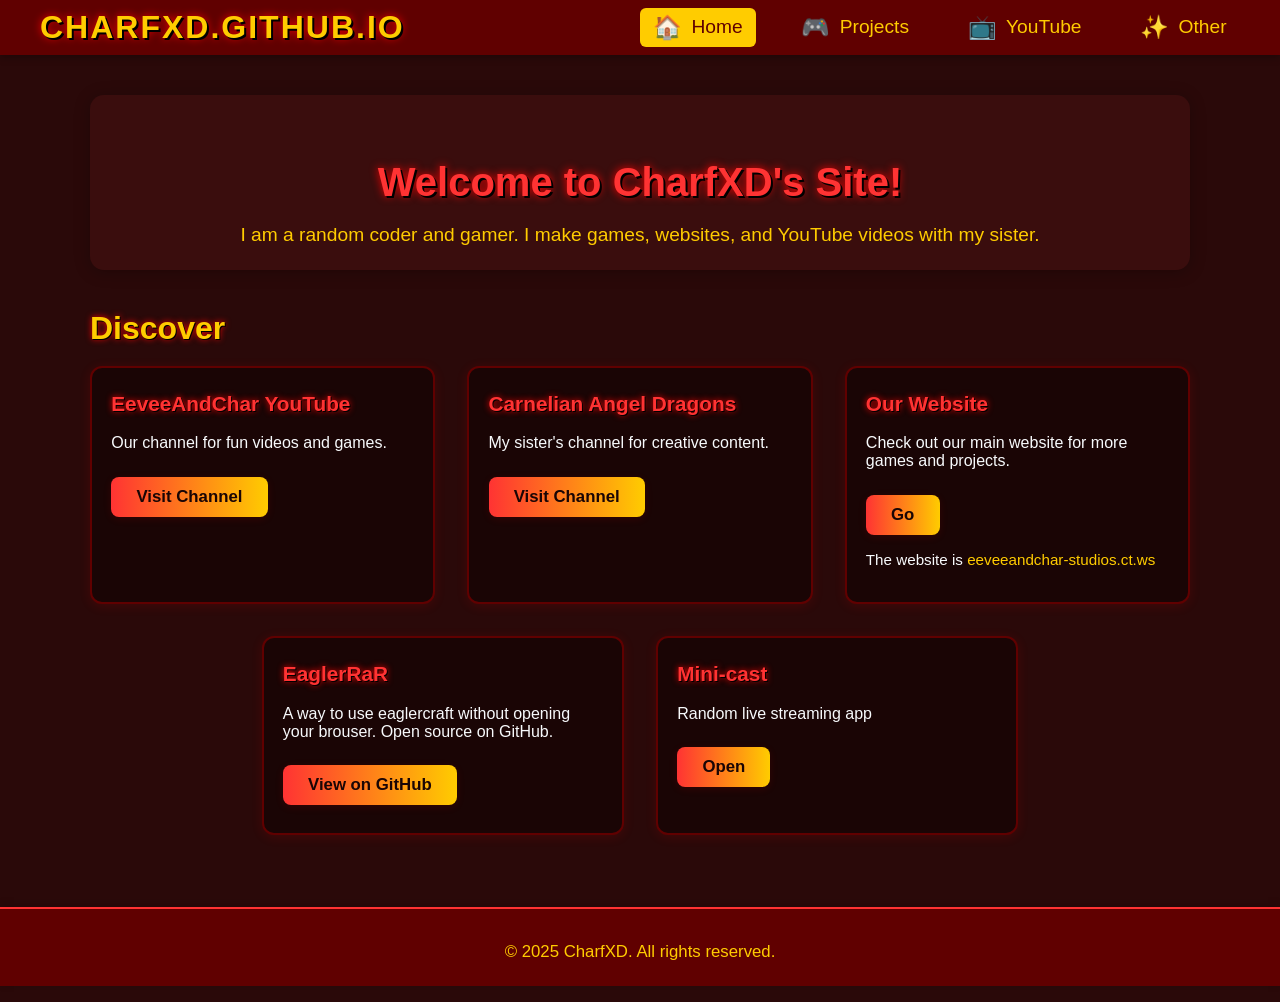
<file: index.html>
<!DOCTYPE html>
<html lang="en">
<head>
    <meta charset="UTF-8">
    <meta name="viewport" content="width=device-width, initial-scale=1.0">
    <title>CharfXD.github.io | Home</title>
    <link rel="stylesheet" href="styles.css">
</head>
<body>
    <header class="site-header">
        <div class="container">
            <span class="logo">CHARFXD.GITHUB.IO</span>
            <nav class="main-nav">
                <a href="#home" class="active"><span class="nav-icon">🏠</span> Home</a>
                <a href="#projects"><span class="nav-icon">🎮</span> Projects</a>
                <a href="#youtube"><span class="nav-icon">📺</span> YouTube</a>
                <a href="#other"><span class="nav-icon">✨</span> Other</a>
            </nav>
        </div>
    </header>
    <main class="main-content">
        <section class="intro-section">
            <h1>Welcome to CharfXD's Site!</h1>
            <p class="subtitle">I am a random coder and gamer. I make games, websites, and YouTube videos with my sister.</p>
        </section>
        <section class="discover-section">
            <h2>Discover</h2>
            <div class="card-grid">
                <div class="card">
                    <h3>EeveeAndChar YouTube</h3>
                    <p>Our channel for fun videos and games.</p>
                    <a href="https://youtube.com/@eeveeandchar" target="_blank" rel="noopener" class="card-btn">Visit Channel</a>
                </div>
                <div class="card">
                    <h3>Carnelian Angel Dragons</h3>
                    <p>My sister's channel for creative content.</p>
                    <a href="https://www.youtube.com/@CarnelianAngel" target="_blank" rel="noopener" class="card-btn">Visit Channel</a>
                </div>
                <div class="card">
                    <h3>Our Website</h3>
                    <p>Check out our main website for more games and projects.</p>
                    <button id="go-btn" class="card-btn">Go</button>
                    <p class="note">The website is <a href="https://eeveeandchar-studios.ct.ws" target="_blank" rel="noopener">eeveeandchar-studios.ct.ws</a></p>
                </div>
                <div class="card">
                    <h3>EaglerRaR</h3>
                    <p>A way to use eaglercraft without opening your brouser. Open source on GitHub.</p>
                    <a href="https://github.com/CharfXD/EaglerRaR" target="_blank" rel="noopener" class="card-btn">View on GitHub</a>
                </div>
                <div class="card">
                    <h3>Mini-cast</h3>
                    <p>Random live streaming app</p>
                    <a href="minicast/index.html" target="_blank" rel="noopener" class="card-btn">Open</a>
                </div>
            </div>
        </section>
    </main>
    <footer class="site-footer">
        <p>&copy; 2025 CharfXD. All rights reserved.</p>
    </footer>
    <script src="scripts.js"></script>
</body>
</html>
</file>
<file: styles.css>
/* Dark, gaming-inspired theme for CharfXD.github.io */
body {
    margin: 0;
    padding: 0;
    font-family: 'Segoe UI', 'Arial', sans-serif;
    background: #2a0909;
    color: #f8fafc;
    min-height: 100vh;
}

.site-header {
    background: #600000;
    color: #ffcc00;
    padding: 0.5rem 0;
    box-shadow: 0 2px 8px rgba(0,0,0,0.3);
    position: sticky;
    top: 0;
    z-index: 10;
}
.site-header .container {
    display: flex;
    align-items: center;
    justify-content: space-between;
    max-width: 1200px;
    margin: 0 auto;
    padding: 0 2rem;
}
.logo {
    font-size: 2rem;
    font-weight: bold;
    letter-spacing: 2px;
    color: #ffcc00;
    text-shadow: 2px 2px 0 #000, 0 0 8px #ff0000;
}
.main-nav {
    display: flex;
    gap: 2rem;
}
.main-nav a {
    color: #ffcc00;
    text-decoration: none;
    font-size: 1.2rem;
    font-weight: 500;
    padding: 0.3em 0.7em;
    border-radius: 6px;
    transition: background 0.2s, color 0.2s;
    display: flex;
    align-items: center;
}
.main-nav a.active, .main-nav a:hover {
    background: #ffcc00;
    color: #600000;
}
.nav-icon {
    margin-right: 0.4em;
    font-size: 1.2em;
}

.main-content {
    max-width: 1100px;
    margin: 2.5rem auto 0 auto;
    padding: 0 1.5rem 2rem 1.5rem;
}
.intro-section {
    background: #3a0d0d;
    border-radius: 14px;
    box-shadow: 0 2px 16px rgba(0,0,0,0.25);
    padding: 2rem 2rem 1.5rem 2rem;
    margin-bottom: 2.5rem;
    text-align: center;
}
.intro-section h1 {
    font-size: 2.5rem;
    color: #ff3333;
    margin-bottom: 0.3em;
    text-shadow: 2px 2px 0 #000, 0 0 8px #ff0000;
}
.subtitle {
    color: #ffcc00;
    font-size: 1.2rem;
    margin-bottom: 0;
}

.discover-section h2 {
    font-size: 2rem;
    color: #ffcc00;
    margin-bottom: 1.2rem;
    text-shadow: 1px 1px 0 #000, 0 0 6px #ff0000;
}
.card-grid {
    display: flex;
    flex-wrap: wrap;
    gap: 2rem;
    justify-content: center;
}
.card {
    background: #1a0505;
    border-radius: 12px;
    box-shadow: 0 2px 12px rgba(255,0,0,0.12);
    padding: 1.5rem 1.2rem 1.2rem 1.2rem;
    min-width: 260px;
    max-width: 320px;
    flex: 1 1 260px;
    display: flex;
    flex-direction: column;
    align-items: flex-start;
    border: 2px solid #600000;
    position: relative;
}
.card h3 {
    color: #ff3333;
    margin-top: 0;
    margin-bottom: 0.5em;
    font-size: 1.3rem;
    text-shadow: 1px 1px 0 #000, 0 0 6px #ff0000;
}
.card p {
    color: #f8fafc;
    margin: 0.5em 0 1em 0;
}
.card-btn {
    background: linear-gradient(90deg, #ff3333 0%, #ffcc00 100%);
    color: #1a0505;
    border: none;
    border-radius: 8px;
    padding: 0.6em 1.5em;
    font-size: 1.05rem;
    font-weight: 600;
    cursor: pointer;
    margin-bottom: 0.5em;
    margin-top: 0.5em;
    transition: background 0.2s, transform 0.2s;
    text-decoration: none;
    display: inline-block;
    box-shadow: 0 2px 8px rgba(255,0,0,0.10);
}
.card-btn:hover {
    background: linear-gradient(90deg, #ffcc00 0%, #ff3333 100%);
    color: #600000;
    transform: translateY(-2px) scale(1.04);
}
.note {
    font-size: 0.95em;
    color: #ffcc00;
    margin-top: 0.5em;
}

.site-footer {
    text-align: center;
    margin: 2.5rem 0 1rem 0;
    color: #ffcc00;
    font-size: 1.05em;
    background: #600000;
    padding: 1rem 0 0.5rem 0;
    border-top: 2px solid #ff3333;
    box-shadow: 0 -2px 8px rgba(0,0,0,0.2);
}

a {
    color: #ffcc00;
    text-decoration: none;
    transition: color 0.2s;
}
a:hover {
    color: #ff3333;
    text-decoration: underline;
}
</file>
